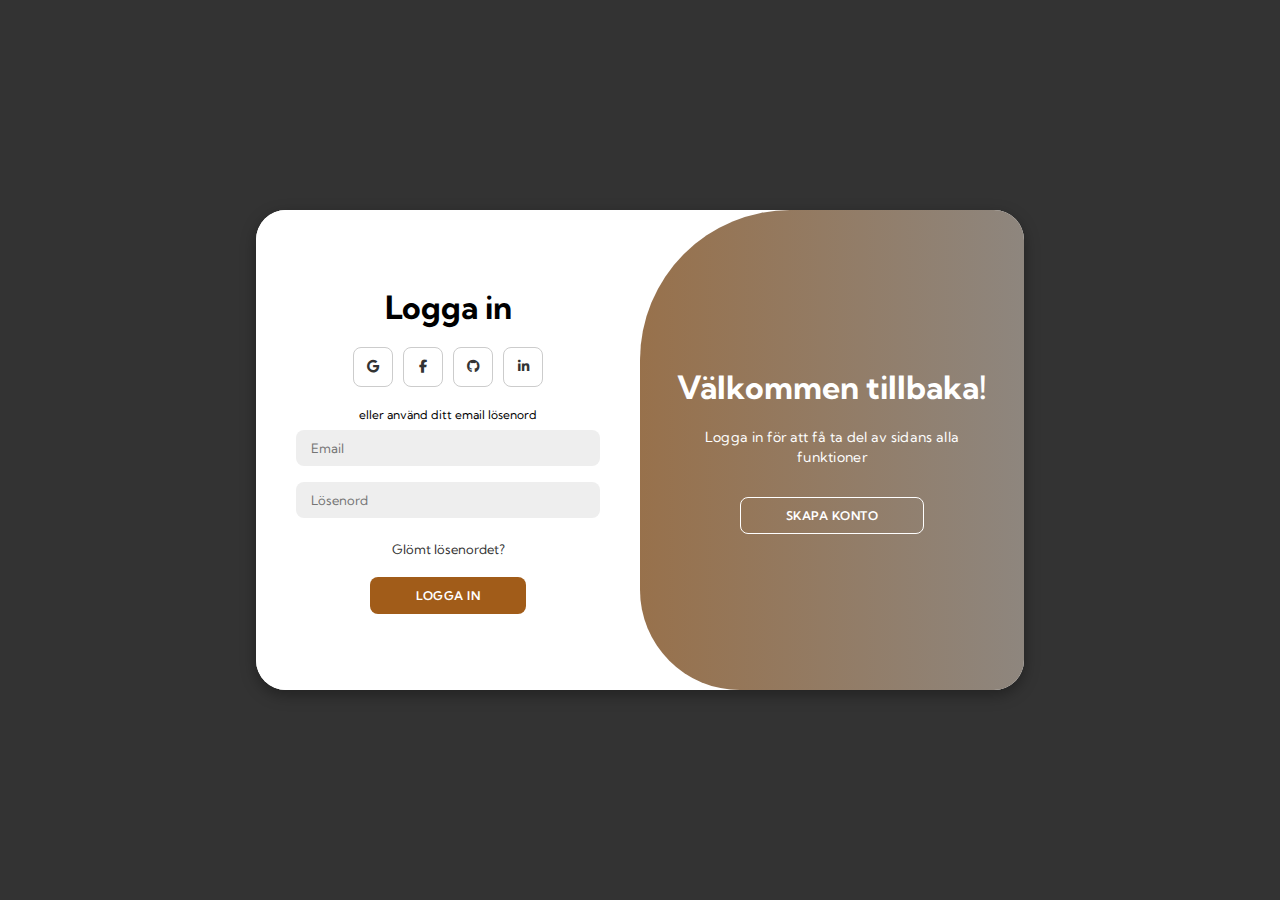
<file: login.html>
<!DOCTYPE html>
<html lang="en">
  <head>
    <meta charset="UTF-8" />
    <meta name="viewport" content="width=device-width, initial-scale=1.0" />
    <link
      rel="stylesheet"
      href="https://cdnjs.cloudflare.com/ajax/libs/font-awesome/6.5.1/css/all.min.css"
    />
    <link rel="stylesheet" href="app.css" />
    <title>Inloggning</title>
  </head>
  <body>
    <div class="container" id="container">
      <div class="form-container sign-up">
        <form>
          <h1>Skapa konto</h1>
          <div class="social-icons">
            <a href="#" class="icon"><i class="fa-brands fa-google"></i></a>
            <a href="#" class="icon"><i class="fa-brands fa-facebook-f"></i></a>
            <a href="#" class="icon"><i class="fa-brands fa-github"></i></a>
            <a href="#" class="icon"
              ><i class="fa-brands fa-linkedin-in"></i
            ></a>
          </div>
          <span>eller använd din email</span>
          <input type="text" placeholder="Namn" />
          <input type="email" placeholder="Email" />
          <input type="password" placeholder="Lösenord" />
          <button>Skapa konto</button>
        </form>
      </div>
      <div class="form-container sign-in">
        <form>
          <h1>Logga in</h1>
          <div class="social-icons">
            <a href="#" class="icon"><i class="fa-brands fa-google"></i></a>
            <a href="#" class="icon"><i class="fa-brands fa-facebook-f"></i></a>
            <a href="#" class="icon"><i class="fa-brands fa-github"></i></a>
            <a href="#" class="icon"
              ><i class="fa-brands fa-linkedin-in"></i
            ></a>
          </div>
          <span>eller använd ditt email lösenord</span>
          <input type="email" placeholder="Email" />
          <input type="password" placeholder="Lösenord" />
          <a href="#">Glömt lösenordet?</a>
          <button>Logga in</button>
        </form>
      </div>
      <div class="toggle-container">
        <div class="toggle">
          <div class="toggle-panel toggle-left">
            <h1>Skapa ett konto</h1>
            <p>Skapa ett konto för att få ta del av sidans alla funktioner</p>
            <button class="hidden" id="login">Logga in</button>
          </div>
          <div class="toggle-panel toggle-right">
            <h1>Välkommen tillbaka!</h1>
            <p>Logga in för att få ta del av sidans alla funktioner</p>
            <button class="hidden" id="register">Skapa konto</button>
          </div>
        </div>
      </div>
    </div>

    <script src="script.js"></script>
  </body>
</html>
</file>
<file: app.css>
@import url("https://fonts.googleapis.com/css2?family=Kumbh+Sans:wght@300;400;500;600;700&display=swap");

* {
  margin: 0;
  padding: 0;
  box-sizing: border-box;
  font-family: "Kumbh Sans", sans-serif;
}

body {
  background-color: #131313;
  background: linear-gradient(to right, #333, #333);
  display: flex;
  align-items: center;
  justify-content: center;
  flex-direction: column;
  height: 100vh;
}

.container {
  background-color: #fff;
  border-radius: 30px;
  box-shadow: 0 5px 15px rgba(0, 0, 0, 0.35);
  position: relative;
  overflow: hidden;
  width: 768px;
  max-width: 100%;
  min-height: 480px;
}

.container p {
  font-size: 14px;
  line-height: 20px;
  letter-spacing: 0.3px;
  margin: 20px 0;
}

.container span {
  font-size: 12px;
}

.container a {
  color: #333;
  font-size: 13px;
  text-decoration: none;
  margin: 15px 0 10px;
}

.container button {
  background-color: #a15c19;
  color: #fff;
  font-size: 12px;
  padding: 10px 45px;
  border: 1px solid transparent;
  border-radius: 8px;
  font-weight: 600;
  letter-spacing: 0.5px;
  text-transform: uppercase;
  margin-top: 10px;
  cursor: pointer;
}

.container button.hidden {
  background-color: transparent;
  border-color: #fff;
}

.container form {
  background-color: #fff;
  display: flex;
  align-items: center;
  justify-content: center;
  flex-direction: column;
  padding: 0 40px;
  height: 100%;
}

.container input {
  background-color: #eee;
  border: none;
  margin: 8px 0;
  padding: 10px 15px;
  font-size: 13px;
  border-radius: 8px;
  width: 100%;
  outline: none;
}

.form-container {
  position: absolute;
  top: 0;
  height: 100%;
  transition: all 0.6s ease-in-out;
}

.sign-in {
  left: 0;
  width: 50%;
  z-index: 2;
}

.container.active .sign-in {
  transform: translateX(100%);
}

.sign-up {
  left: 0;
  width: 50%;
  opacity: 0;
  z-index: 1;
}

.container.active .sign-up {
  transform: translateX(100%);
  opacity: 1;
  z-index: 5;
  animation: move 0.6s;
}

@keyframes move {
  0%,
  49.99% {
    opacity: 0;
    z-index: 1;
  }
  50%,
  100% {
    opacity: 1;
    z-index: 5;
  }
}

.social-icons {
  margin: 20px 0;
}

.social-icons a {
  border: 1px solid #ccc;
  border-radius: 20%;
  display: inline-flex;
  justify-content: center;
  align-items: center;
  margin: 0 3px;
  width: 40px;
  height: 40px;
}

.toggle-container {
  position: absolute;
  top: 0;
  left: 50%;
  width: 50%;
  height: 100%;
  overflow: hidden;
  transition: all 0.6s ease-in-out;
  border-radius: 150px 0 0 100px;
  z-index: 1000;
}

.container.active .toggle-container {
  transform: translateX(-100%);
  border-radius: 0 150px 100px 0;
}

.toggle {
  background-color: #512da8;
  height: 100%;
  background: linear-gradient(to right, #a15c19, #8e867e);
  color: #fff;
  position: relative;
  left: -100%;
  height: 100%;
  width: 200%;
  transform: translateX(0);
  transition: all 0.6s ease-in-out;
}

.container.active .toggle {
  transform: translateX(50%);
}

.toggle-panel {
  position: absolute;
  width: 50%;
  height: 100%;
  display: flex;
  align-items: center;
  justify-content: center;
  flex-direction: column;
  padding: 0 30px;
  text-align: center;
  top: 0;
  transform: translateX(0);
  transition: all 0.6s ease-in-out;
}

.toggle-left {
  transform: translateX(-200%);
}

.container.active .toggle-left {
  transform: translateX(0);
}

.toggle-right {
  right: 0;
  transform: translateX(0);
}

.container.active .toggle-right {
  transform: translateX(200%);
}
</file>
